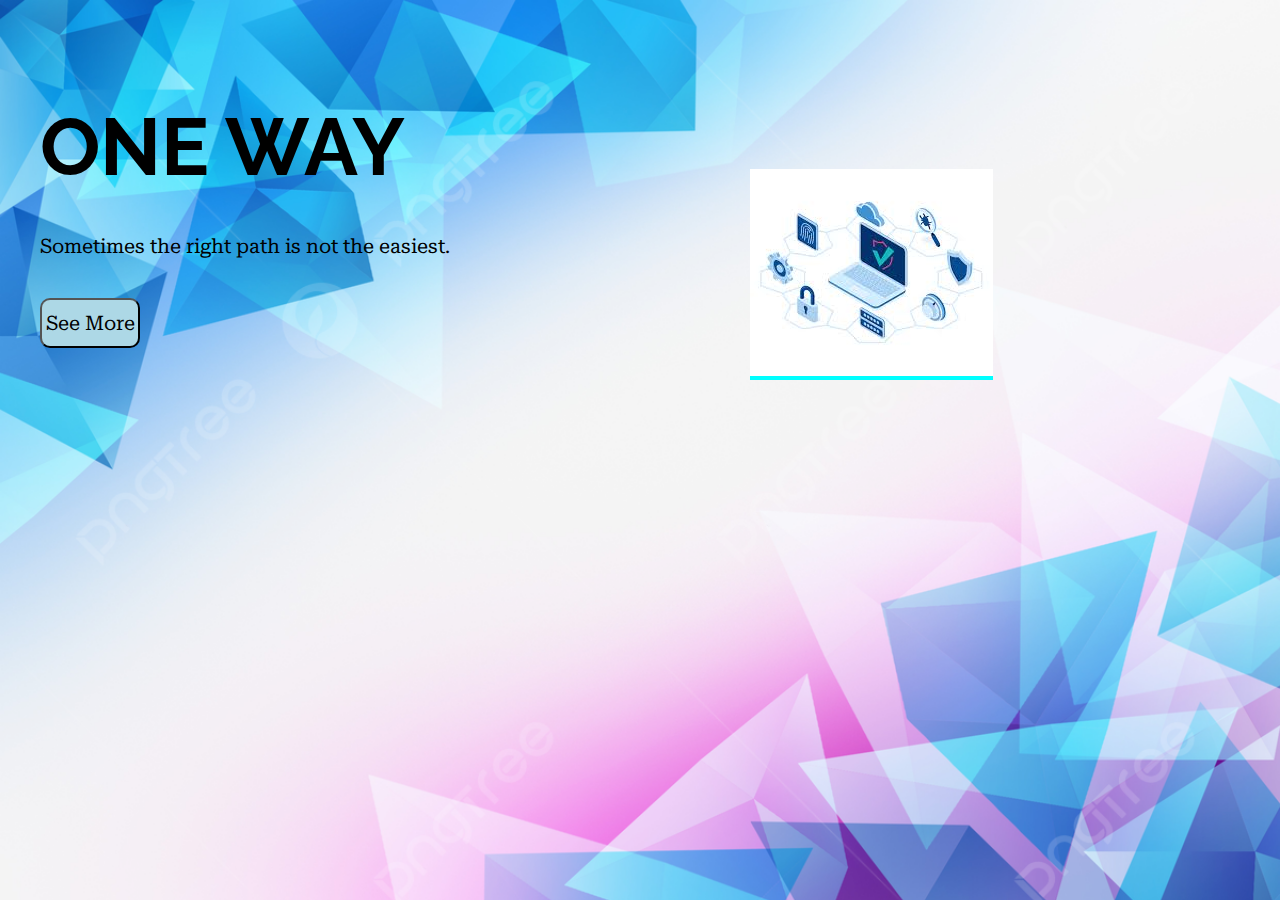
<file: index.html>
<!DOCTYPE html>
<html lang="en">
<head>
    <meta charset="UTF-8">
    <meta http-equiv="X-UA-Compatible" content="IE=edge">
    <meta name="viewport" content="width=device-width, initial-scale=1.0">
    <title>Landing</title>
    <link rel="stylesheet" href="css/landing.css">
    <link rel="preconnect" href="https://fonts.googleapis.com"><link rel="preconnect" href="https://fonts.gstatic.com" crossorigin><link href="https://fonts.googleapis.com/css2?family=Roboto+Serif:ital,opsz,wght@1,8..144,500&display=swap" rel="stylesheet">
    <link rel="preconnect" href="https://fonts.googleapis.com"><link rel="preconnect" href="https://fonts.gstatic.com" crossorigin><link href="https://fonts.googleapis.com/css2?family=Raleway:wght@500&family=Roboto+Serif:ital,opsz,wght@1,8..144,500&display=swap" rel="stylesheet">
</head>
<body>
    <main>
        <div class="container">
            <div class="text">
                <h1 class="title">ONE WAY</h1>
                <p class="caption">Sometimes the right path is not the easiest.</p>
                <button><a href="login.html">See More</a></button>
            </div>
            <div class="images">
                <img src="img/extra.png" alt="">
            </div>
        </div>
    </main>
</body>
</html>
</file>
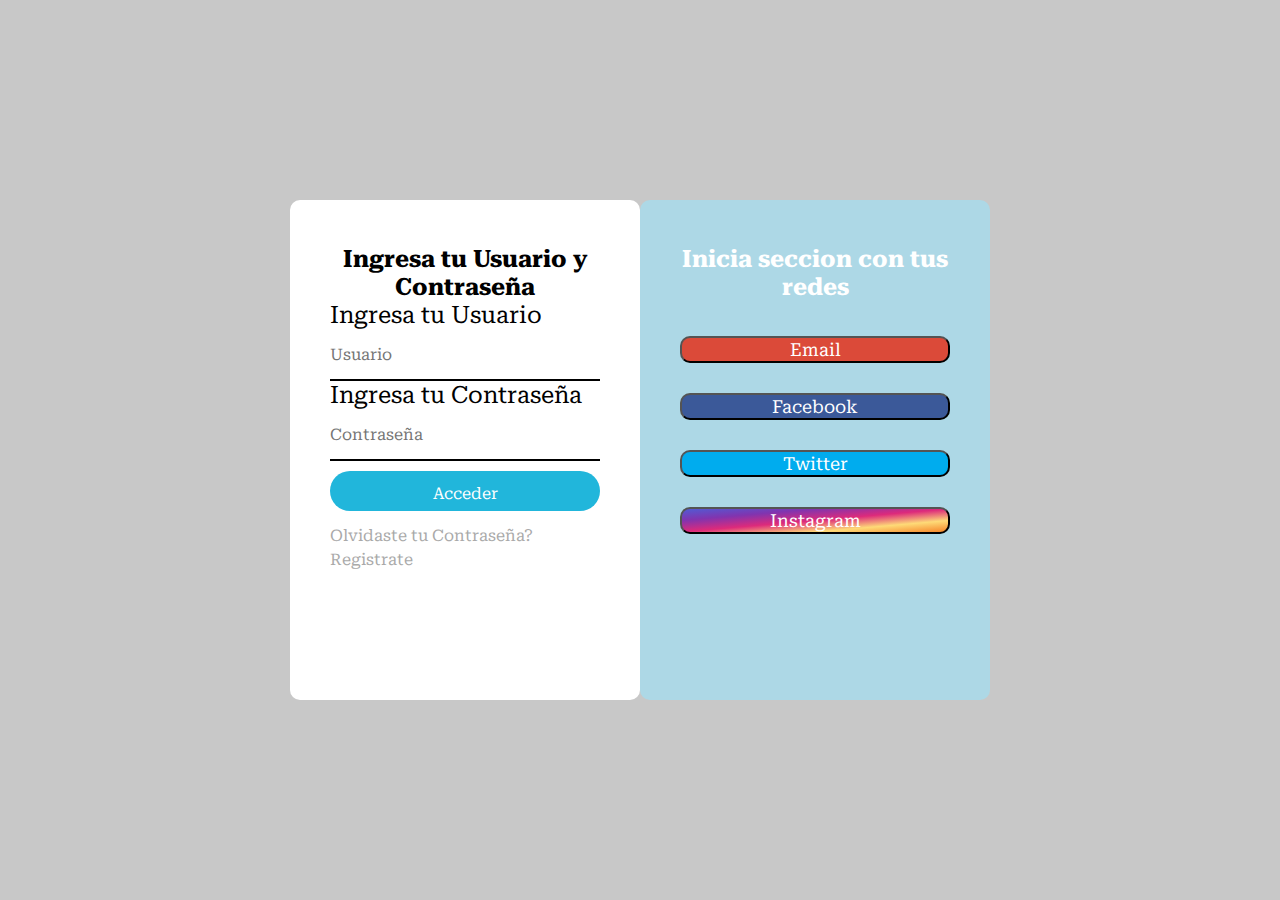
<file: login.html>
<!DOCTYPE html>
<html lang="en">
<head>
    <meta charset="UTF-8">
    <meta http-equiv="X-UA-Compatible" content="IE=edge">
    <meta name="viewport" content="width=device-width, initial-scale=1.0">
    <link rel="stylesheet" href="https://use.fontawesome.com/releases/v5.8.1/css/all.css"
    integrity="sha384-50oBUHEmvpQ+1lW4y57PTFmhCaXp0ML5d60M1M7uH2+nqUivzIebhndOJK28anvf" crossorigin="anonymous">
    <link rel="stylesheet" href="css/login.css">
    <link rel="preconnect" href="https://fonts.googleapis.com"><link rel="preconnect" href="https://fonts.gstatic.com" crossorigin><link href="https://fonts.googleapis.com/css2?family=Roboto+Serif:ital,opsz,wght@1,8..144,500&display=swap" rel="stylesheet">
    <title>Login</title>
</head>
<body>
    <div class="container">
        <div class="container-lg">
            <div class="login">
                
                <h2 class="title">Ingresa tu Usuario y Contraseña</h2>
                <form action="">
                    <h2>Ingresa tu Usuario</h2>
                    <input type="text" placeholder="Usuario">

                    <h2>Ingresa tu Contraseña</h2>
                    <input type="password" placeholder="Contraseña">

                    <button class="acces"><a href="index.html">Acceder</a></button>
                    <a href="#">Olvidaste tu Contraseña?</a>
                    <a href="registro.html">Registrate</a>

                </form>
            </div>
            <div class="login-nt">
                
                <h2 class="title">Inicia seccion con tus redes</h2>
                <div class="icons">
                    <button class="mail"><i class="fas fa-envelope"></i>Email</button>
                    <button class="fb"><i class="fab fa-facebook-f"></i>Facebook</button>
                    <button class="tw"><i class="fab fa-twitter"></i>Twitter</button>
                    <button class="ig"><i class="fab fa-instagram"></i>Instagram</button>


                </div>
            </div>
        </div>
    </div>
</body>
</html>
</file>
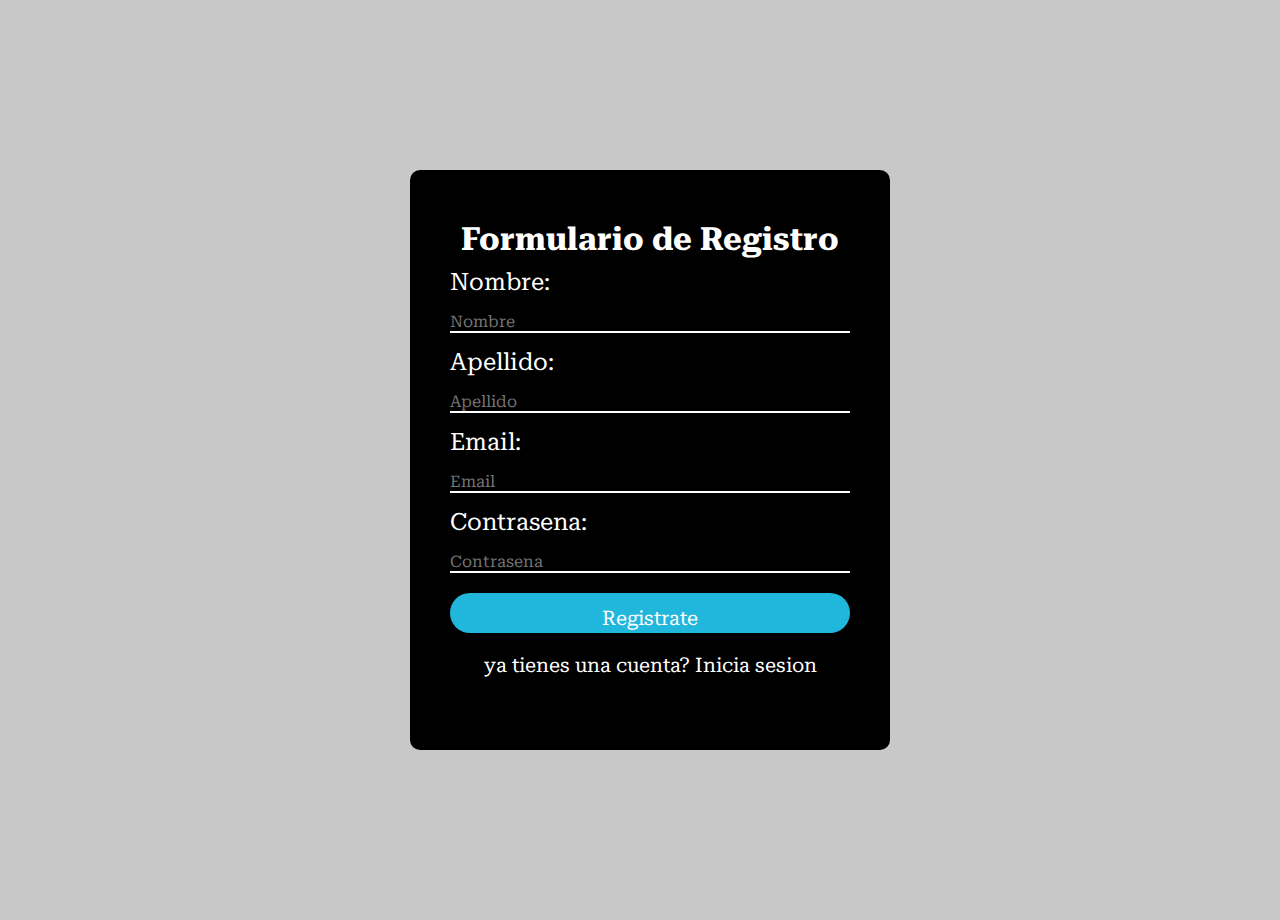
<file: registro.html>
<!DOCTYPE html>
<html lang="en">
<head>
    <meta charset="UTF-8">
    <meta http-equiv="X-UA-Compatible" content="IE=edge">
    <meta name="viewport" content="width=device-width, initial-scale=1.0">
    <link rel="stylesheet" href="css/registrate.css">
    <link rel="preconnect" href="https://fonts.googleapis.com">
    <link rel="preconnect" href="https://fonts.gstatic.com" crossorigin>
    <link href="https://fonts.googleapis.com/css2?family=Roboto+Serif:ital,opsz,wght@1,8..144,500&display=swap" rel="stylesheet">
    <title>Formulario Registro</title>

</head>
<body>
   <main>
    <div class="container">
        <form class="form">
            <h1>Formulario de Registro</h1>

            <h2>Nombre:</h2>
            <input type="text" placeholder="Nombre">

            <h2>Apellido:</h2>
            <input type="text" placeholder="Apellido">

            <h2>Email:</h2>
            <input type="mail" placeholder="Email">

            <h2>Contrasena:</h2>
            <input type="password" placeholder="Contrasena">

            <button class="register"><a href="login.html">Registrate</a></button>
            <a href="login.html">ya tienes una cuenta? Inicia sesion</a>
        </form>
    </div>
   </main> 
</body>
</html>
</file>
<file: css/landing.css>
*{
    padding: 0;
    margin: 0;
    font-family: 'Roboto Serif', serif;
}
body{
    background-image:url(../img/fondo.png);
    background-size: cover;
    background-position: right top;
    position: absolute;
}
.container{
    position: relative;
    width: 100%;
    display: flex;
    align-items: center;
    align-content: center;
}
.text{
    margin-left: 40px;
    z-index: 1;

}
.title{
    font-size: 80px;
    font-family: 'Raleway', sans-serif;
    padding: 100px 0 40px 0;
}
.caption{
    font-size: 20px;
    margin: 0 0 40px 0;
}
button{
    display: inline-block;
    width: 100px;
    height: 50px;
    border-radius: 10px;
    background-color: lightblue;
    font-size: 20px;
}
button :hover{
    background-color: rgba(0, 081.96, 100, 0.9);
    text-decoration: underline;
}
button a{
    color: black;
    text-decoration: none;
}
.images{
    position: relative;
    top: 100px;
    right: 100px;
    left: 300px;
    z-index: 1;
    background-color: aqua;
    
    
}
</file>
<file: css/login.css>
*{
    padding: 0;
    margin: 0;
    font-family: 'Roboto Serif', serif;
}
body{
    height: 100%;
    background-color: rgba(138,138,138,0.472);
}

.container{
    width: 100%;
    height: 100vh;
    display: flex;
    align-items: center;
    justify-content: center;
}

.container-lg{
    display: flex;
    width: 700px;
}

.login{
    width: 400px;
    height: 500px;
    background-color: white;
    color: black;
    box-sizing: border-box;
    padding: 30px 40px;
    border-radius: 10px;
    animation-name: border;
    animation-duration: 2s;
    animation-timing-function: ease-in-out;
    animation-fill-mode: forwards;
}

@keyframes border{
    0%{
        border-radius: 0%;
    }
    100%{
        border-top-left-radius: 20%;
        border-bottom-left-radius: 20%;
    }
}


.login .title{
    margin: 0%;
    padding: 0%;
    font-weight: bold;
    text-align: center;
    padding: 0,0,30px,0;
    margin-top: 15px;
}

.login h2{
    margin: 0;
    padding: 0;
    font-weight: unset;
    display: block;

}

.login input{
    width: 100%;
    height: 50px;
    margin: 10px,0;
    border: none;
    border-color: transparent;
    color: black;
    border-bottom: black 2px solid;
    font-size: 16px;
}

.login button{
    width: 100%;
    height: 40px;
    margin: 10px 0;
    border: none;
    outline: none;
    color: black;
    background-color: rgb(33,182,219);
    font-size: 16px;
    border-radius: 25px;
}

.login button a{
    color: white;
    text-decoration: none;
   
}

.login .acces:hover{
    background-color: rgb(33, 182, 219,0,5);
    text-decoration: underline;
    cursor: pointer;
}

.login a{
    display: block;
    text-decoration: none;
    font-size: 16px;
    color: darkgray;
    margin: 5px 0 0 0;

}

.login a:hover{
    color: black;

}

.login-nt{
    width: 400px;
    height: 500px;
    color: white;
    background-color:lightblue;
    box-sizing: border-box;
    padding: 30px 40px;
    border-radius: 10px;
    animation-name: border2;
    animation-duration: 2s;
    animation-timing-function: ease-out;
    animation-fill-mode: forwards;
}

@keyframes border2{
    0%{
        border-radius: 0%;
    }
    100%{
        border-top-right-radius: 20%;
        border-bottom-right-radius: 20%;
    }
}

.login-nt .title{
    margin: 0;
    padding: 0;
    font-weight: bold;
    text-align: center;
    padding-bottom: 20px;
    margin-top: 15px;


}

.login-nt button{
    width: 100%;
    margin: 15px 0;
    position: relative;
    border-radius: 1px;
    *border-style: none;
    padding: 1px;
    
}

.login-nt .mail{
    background-color: #db4a39;
    color: white;
    font-size: 18px;
    border-radius: 10px;
    \

}

.login-nt .mail:hover{
    background-color: rgb(219,74,57,0.8 );
    cursor: pointer;
    text-decoration: underline;
}

.login-nt .fb{
    background-color: #3b5999;
    color: white;
    font-size: 18px;
    border-radius: 10px;
}

.login-nt .fb:hover{
    background-color: rgb(59,89,153,0.8 );
    cursor: pointer;
    text-decoration: underline;
}

.login-nt .tw{
    background-color: #00acee;
    color: white;
    font-size: 18px;
    border-radius: 10px;
}

.login-nt .tw:hover{
    background-color: rgb(0,172,238,0.8 );
    cursor: pointer;
    text-decoration: underline;
}

.login-nt .ig{
    background-image: linear-gradient(to bottom right,#515BD4,#8134AF,#DD2A7B,#FEDA77,#F58529);
    color: white;
    font-size: 18px;
    border-radius: 10px;
}

.login-nt .ig:hover{
    background-image: linear-gradient(to bottom right, rgb(81,91,212,0.8), rgb(129,52,175, 0.8), rgb(221,42,123, 0.8), rgb(254,218,119, 0.8), rgb(245,133,41, 0.8));
    cursor: pointer;
    text-decoration: underline;
}
</file>
<file: css/registrate.css>
*{
    margin: 0;
    padding: 0;
    font-family: 'Roboto Serif', serif;
}

body{
    height: 100%;
    background-color: rgba(138,138,138,0.472);
}

.container{
    width: 100%;
    height: 100vh;
    display: flex;
    justify-content: center;
    align-items: center;
    padding: 10px;
}

.form{
    width: 400px;
    height: 500px;
    background-color: black;
    padding: 40px;
    border-radius: 10px;
    color: white;
    animation-name: border;
    animation-duration: 2s;
    animation-timing-function: ease-out;
    animation-fill-mode: forwards;
}

@keyframes border{
    0%{
        border-radius: 0%;

    }
    100%{
        border-radius: 20%;
    }
}

.form h1{
    margin: 10px 0;
    text-align: center;

}

.form h2{
    margin: 5px 0;
    font-weight: unset;
    display: block;
}

input{
    width: 100%;
    height: 20px;
    margin: 10px 0;
    border: none;
    background-color: transparent;
    color: white;
    border-bottom: white 2px solid;
    font-size: 16px;


}

.form a{
    margin-top: 10px;
    font-size: 20px;
    color: white;
    display: block;
    text-align: center;
    text-decoration: none;
}

.form a:hover{
    color: white;
    text-decoration: underline;
    cursor: pointer;
}

.form button{
    width: 100%;
    height: 40px;
    margin: 10px 0;
    border: none;
    outline: none;
    color: black;
    background-color: rgb(33,182,219 );
    font-size: 16px;
    border-radius: 25px;

}

.form button:hover{
    color: white;
    background-color: rgb(33,182,219,0.5 );
    text-decoration: underline;
    cursor: pointer;
}
</file>
